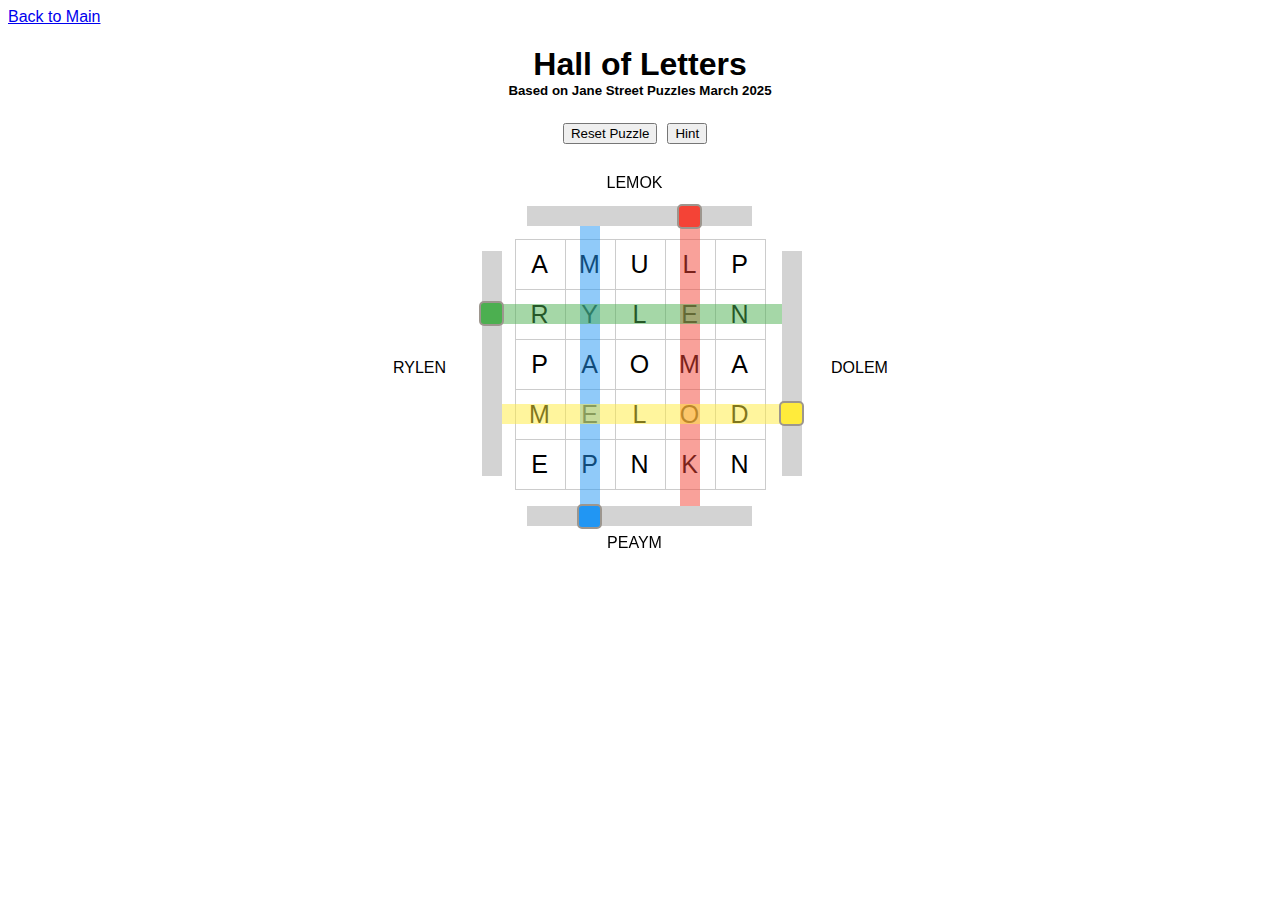
<file: hall_of_letters/index.html>
<!DOCTYPE html>
<html>
    <head>
        <meta charset="utf-8">
        <link rel="stylesheet" href="styles.css">
        <title>Hall of Mirrors</title>
    </head>
    <body>
        <header><a href="../index.html">Back to Main</a></header>
        <div class="container">
            <div class="title">
                <h1>Hall of Letters</h1>
                <h5>Based on Jane Street Puzzles March 2025</h5>
            </div>
            <div class="control-panel">
                <button class="control-item" onclick="resetPuzzle()">Reset Puzzle</button>
                <button class="control-item" onclick="showHint()">Hint</button>
                <div id="hint-box" class="control-item" ></div>
            </div>
            <div id="grid-container" class="grid-container"></div>
        </div>
    </body>
    <script src="script.js"></script>
</html>
</file>
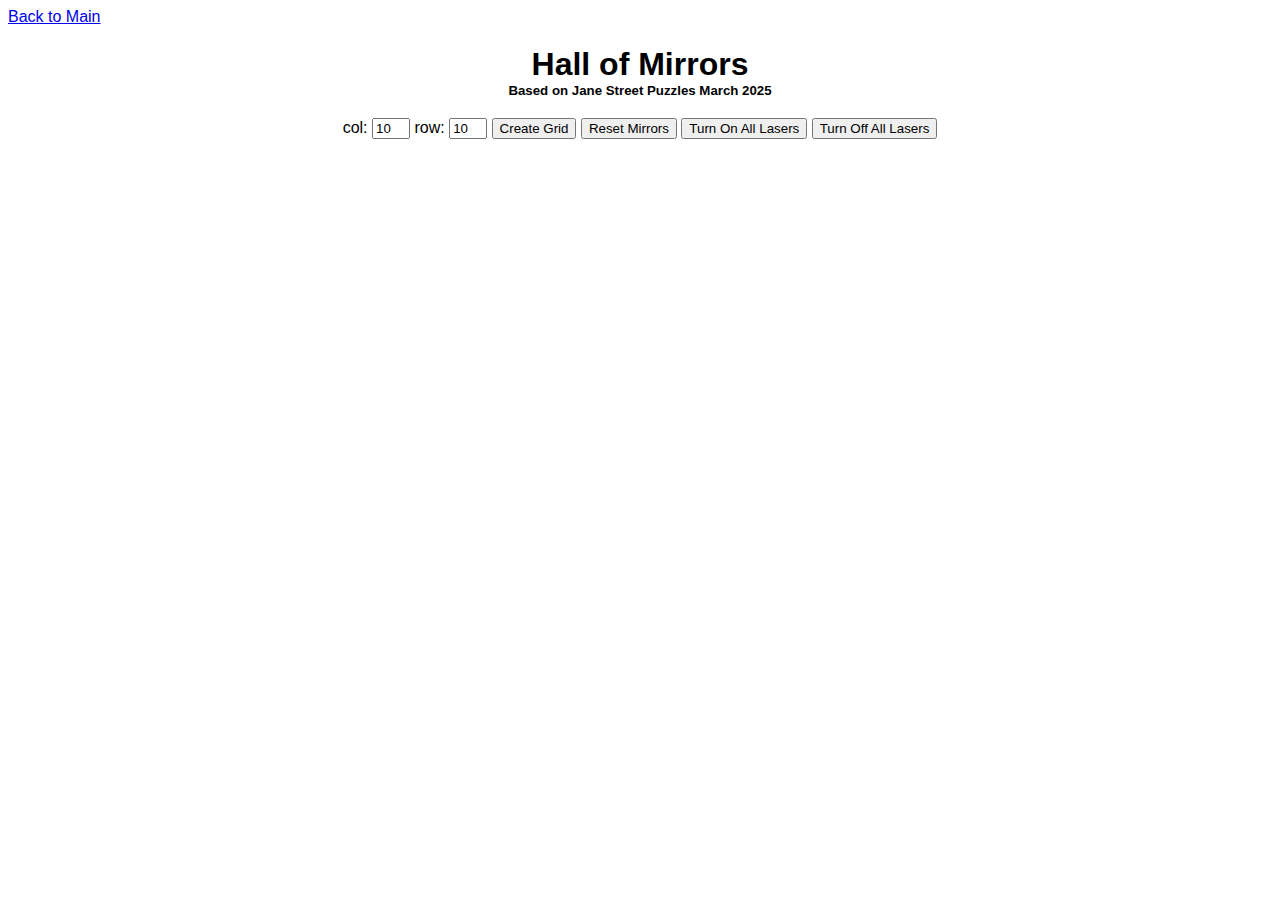
<file: hall_of_mirrors/index.html>
<!DOCTYPE html>
<html>
    <head>
        <meta charset="utf-8">
        <link rel="stylesheet" href="styles.css">
        <title>Hall of Mirrors</title>
    </head>
    <body>
        <header><a href="../index.html">Back to Main</a></header>
        <div class="container">
            <div class="title">
                <h1>Hall of Mirrors</h1>
                <h5>Based on Jane Street Puzzles March 2025</h5>
            </div>
            <div class="control-panel">
                col:
                <input type="number" id="grid-col" min="1" max="20" value="10">
                row:
                <input type="number" id="grid-row" min="1" max="20" value="10">
                <button onclick="createGrid()">Create Grid</button>
                <button onclick="resetMirrors()">Reset Mirrors</button>
                <button onclick="turnOnAllLasers()">Turn On All Lasers</button>
                <button onclick="turnOffAllLasers()">Turn Off All Lasers</button>
            </div>
            <div id="gridContainer" class="grid-container"></div>
        </div>
    </body>
    <script src="script.js"></script>
</html>
</file>
<file: hall_of_letters/styles.css>
html *
{
   font-family: Helvetica, sans-serif;
}

.title {
  text-align: center;
  margin: 20px;
}

.title h1, .title h5 {
  margin: 0px;
}

.container {
  display: flex;
  flex-direction: column;
  align-items: center;
}

.control-panel {
  display: flex;
  flex-direction: row;
  align-items: center;
}

.control-item {
  margin:5px;
}

.grid-container {
  margin: 80px;
  display: flex;
  justify-content: center;
}

#grid {
  position: relative;
  margin: 10px;
  background-image:
    repeating-linear-gradient(#ccc 0 1px, transparent 1px 100%),
    repeating-linear-gradient(90deg, #ccc 0 1px, transparent 1px 100%);
  background-size: 50px 50px;
}

.mirror-bac {
  height:40px;
  width: 40px;
  background-image:
    repeating-linear-gradient( 45deg, transparent 1px 26px, #444444 0 31px, transparent 1px 40px);
}

.mirror-for {
  height:40px;
  width: 40px;
  background-image:
    repeating-linear-gradient(-45deg, transparent 1px 26px, #444444 0 31px, transparent 1px 40px);
}

.laser-label {
  position: absolute;
  height: 20px;
  width: 100px;
  text-align: center;
}

.on {
  background-color: red;
}

.letter {
  position: absolute;
  height: 50px;
  width: 50px;
  display: flex;
  justify-content: center;
  align-items: center;
  font-size: 25px;
}

.hide-letter {
  color: white;
}

.laser-slide {
  position: absolute;
  -webkit-appearance: none;
  background: #d3d3d3;
}

.laser-slide::-webkit-slider-thumb {
  -webkit-appearance: none;
  appearance: none;
  width: 25px;
  height: 25px;
  cursor: pointer;
  border-radius: 5px;
  border: solid 2px;
}

.laser-slide::-moz-range-thumb {
  width: 25px;
  height: 25px;
  cursor: pointer;
}

#laser-left::-webkit-slider-thumb  { background: rgb( 76,175, 80); }
#laser-left::-moz-range-thumb      { background: rgb( 76,175, 80); }

#laser-right::-webkit-slider-thumb { background: rgb(255,235, 59); }
#laser-right::-moz-range-thumb     { background: rgb(255,235, 59); }

#laser-top::-webkit-slider-thumb   { background: rgb(244, 67, 54); }
#laser-top::-moz-range-thumb       { background: rgb(244, 67, 54); }

#laser-bot::-webkit-slider-thumb   { background: rgb( 33,150,243); }
#laser-bot::-moz-range-thumb       { background: rgb( 33,150,243); }
</file>
<file: hall_of_mirrors/styles.css>
html *
{
   font-family: Helvetica, sans-serif;
}

.title {
  text-align: center;
  margin: 20px;
}

.title h1, .title h5 {
  margin: 0px;
}

.container {
  display: flex;
  flex-direction: column;
  align-items: center;
}

.grid-container {
  margin: 80px;
  display: flex;
  justify-content: center;
}

#grid {
  position: relative;
  margin: 10px;
  background-image:
    repeating-linear-gradient(#ccc 0 1px, transparent 1px 100%),
    repeating-linear-gradient(90deg, #ccc 0 1px, transparent 1px 100%);
  background-size: 50px 50px;
}

.mirror-bac {
  height:40px;
  width: 40px;
  background-image:
    repeating-linear-gradient( 45deg, transparent 1px 26px, #0000ff 0 31px, transparent 1px 40px);
}

.mirror-for {
  height:40px;
  width: 40px;
  background-image:
    repeating-linear-gradient(-45deg, transparent 1px 26px, #0000ff 0 31px, transparent 1px 40px);
}

.laser-button {
  position: absolute;
  height: 20px;
  width: 20px;
  border-radius: 10px;
  border-color: black;
  background-color: black;
}

.laser-label {
  position: absolute;
  height: 20px;
  width: 40px;
  text-align: center;
}

.on {
  background-color: red;
}
</file>
